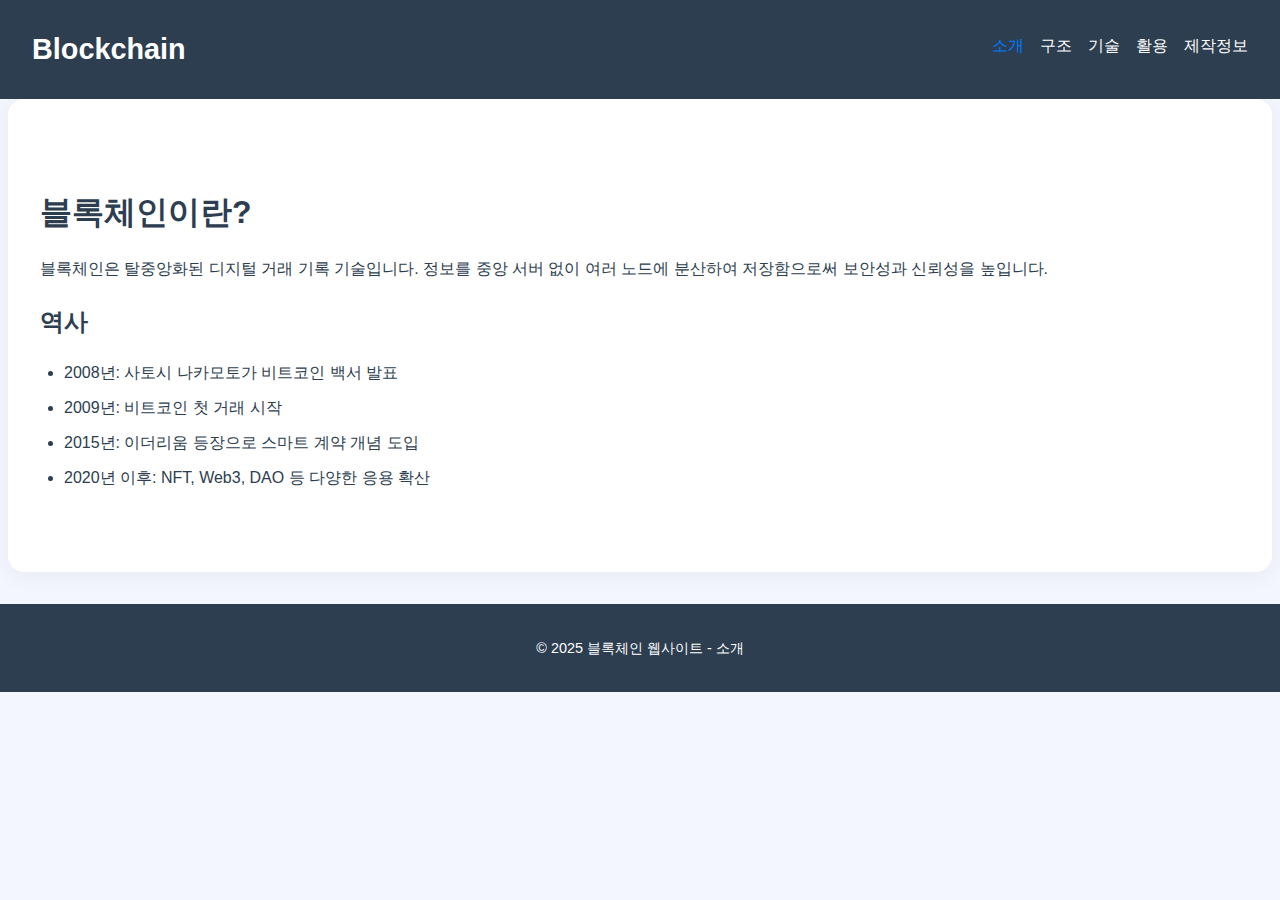
<file: index.html>
<!-- index.html -->
<!DOCTYPE html>
<html lang="ko">
  <head>
    <meta charset="UTF-8" />
    <meta name="viewport" content="width=device-width, initial-scale=1.0" />
    <title>블록체인 소개</title>
    <link rel="stylesheet" href="styles.css" />
    <script defer src="script.js"></script>
  </head>
  <body>
    <nav class="navbar">
      <div class="logo">Blockchain</div>
      <ul class="nav-links">
        <li><a href="index.html" class="active">소개</a></li>
        <li><a href="demo.html">구조</a></li>
        <li><a href="tech.html">기술</a></li>
        <li><a href="usage.html">활용</a></li>
        <li><a href="about.html">제작정보</a></li>
      </ul>
      <div class="burger" onclick="toggleMenu()">
        <div></div>
        <div></div>
        <div></div>
      </div>
    </nav>

    <section class="section">
      <h1>블록체인이란?</h1>
      <p>
        블록체인은 탈중앙화된 디지털 거래 기록 기술입니다. 정보를 중앙 서버 없이
        여러 노드에 분산하여 저장함으로써 보안성과 신뢰성을 높입니다.
      </p>
      <h2>역사</h2>
      <ul>
        <li>2008년: 사토시 나카모토가 비트코인 백서 발표</li>
        <li>2009년: 비트코인 첫 거래 시작</li>
        <li>2015년: 이더리움 등장으로 스마트 계약 개념 도입</li>
        <li>2020년 이후: NFT, Web3, DAO 등 다양한 응용 확산</li>
      </ul>
    </section>

    <footer>© 2025 블록체인 웹사이트 - 소개</footer>
  </body>
</html>
</file>
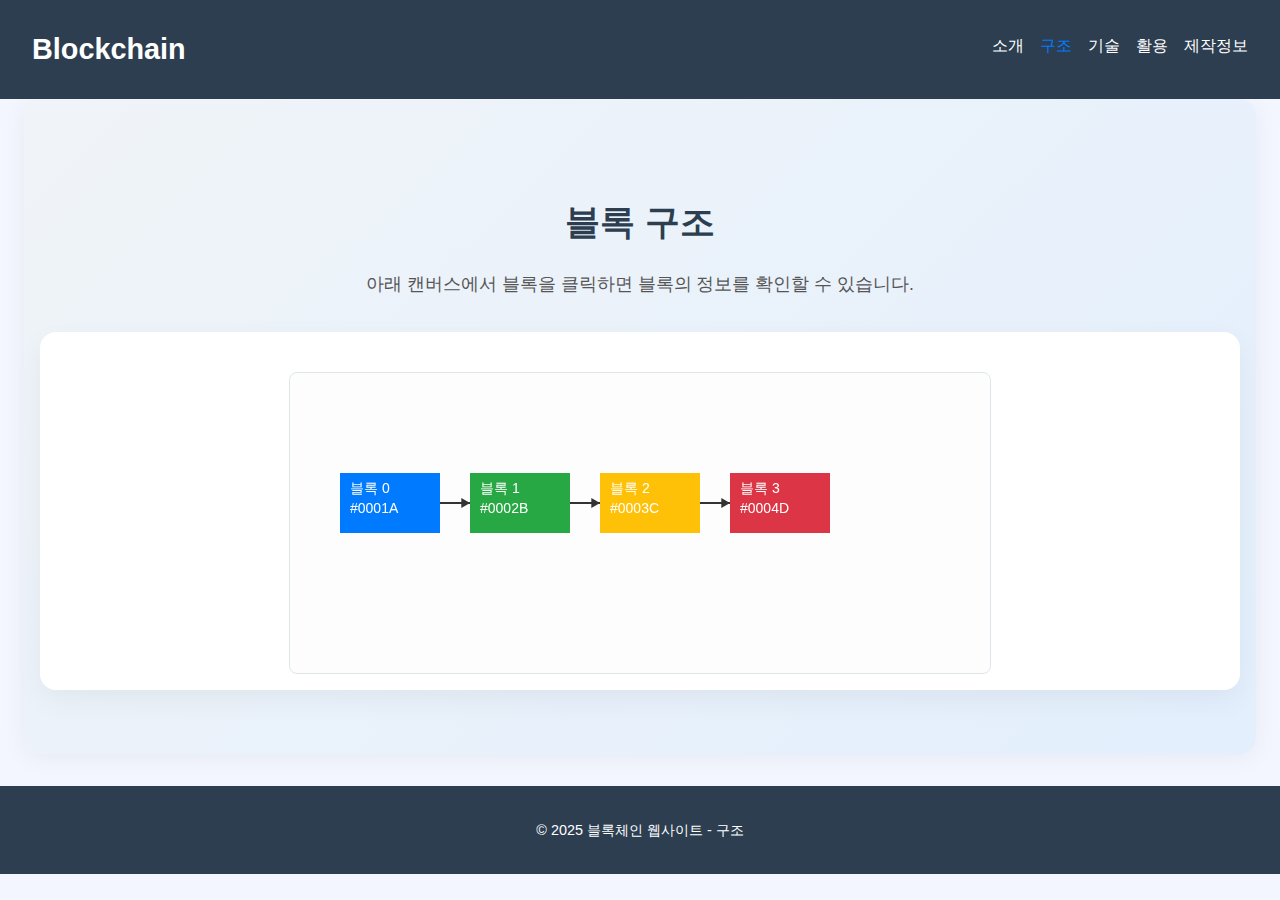
<file: demo.html>
<!DOCTYPE html>
<html lang="ko">
  <head>
    <meta charset="UTF-8" />
    <meta name="viewport" content="width=device-width, initial-scale=1.0" />
    <title>블록체인 구조</title>
    <link rel="stylesheet" href="styles.css" />
    <script defer src="script.js"></script>
  </head>
  <body>
    <nav class="navbar">
      <div class="logo">Blockchain</div>
      <ul class="nav-links">
        <li><a href="index.html">소개</a></li>
        <li><a href="demo.html" class="active">구조</a></li>
        <li><a href="tech.html">기술</a></li>
        <li><a href="usage.html">활용</a></li>
        <li><a href="about.html">제작정보</a></li>
      </ul>
      <div class="burger" onclick="toggleMenu()">
        <div></div>
        <div></div>
        <div></div>
      </div>
    </nav>

    <section class="section demo-section">
      <h2>블록 구조</h2>
      <p>아래 캔버스에서 블록을 클릭하면 블록의 정보를 확인할 수 있습니다.</p>
      <div class="canvas-container">
        <canvas id="blockCanvas" width="700" height="300"></canvas>
      </div>
    </section>

    <footer>© 2025 블록체인 웹사이트 - 구조</footer>
  </body>
</html>
</file>
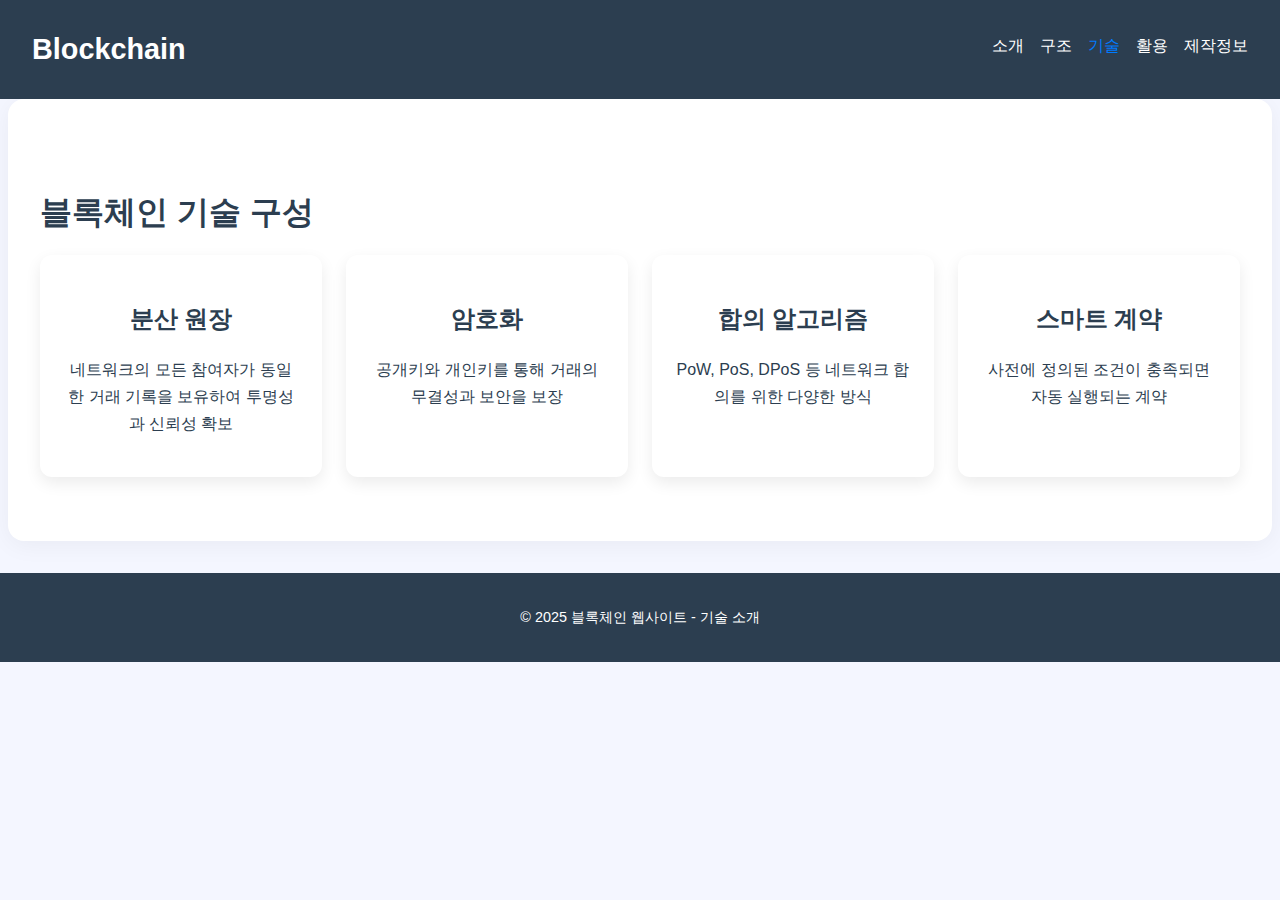
<file: tech.html>
<!-- tech.html -->
<!DOCTYPE html>
<html lang="ko">
  <head>
    <meta charset="UTF-8" />
    <meta name="viewport" content="width=device-width, initial-scale=1.0" />
    <title>블록체인 기술</title>
    <link rel="stylesheet" href="styles.css" />
    <script defer src="script.js"></script>
  </head>
  <body>
    <nav class="navbar">
      <div class="logo">Blockchain</div>
      <ul class="nav-links">
        <li><a href="index.html">소개</a></li>
        <li><a href="demo.html">구조</a></li>
        <li><a href="tech.html" class="active">기술</a></li>
        <li><a href="usage.html">활용</a></li>
        <li><a href="about.html">제작정보</a></li>
      </ul>
      <div class="burger" onclick="toggleMenu()">
        <div></div>
        <div></div>
        <div></div>
      </div>
    </nav>

    <section class="section">
      <h1>블록체인 기술 구성</h1>
      <div class="grid">
        <div class="card">
          <h2>분산 원장</h2>
          <p>
            네트워크의 모든 참여자가 동일한 거래 기록을 보유하여 투명성과 신뢰성
            확보
          </p>
        </div>
        <div class="card">
          <h2>암호화</h2>
          <p>공개키와 개인키를 통해 거래의 무결성과 보안을 보장</p>
        </div>
        <div class="card">
          <h2>합의 알고리즘</h2>
          <p>PoW, PoS, DPoS 등 네트워크 합의를 위한 다양한 방식</p>
        </div>
        <div class="card">
          <h2>스마트 계약</h2>
          <p>사전에 정의된 조건이 충족되면 자동 실행되는 계약</p>
        </div>
      </div>
    </section>

    <footer>© 2025 블록체인 웹사이트 - 기술 소개</footer>
  </body>
</html>
</file>
<file: styles.css>
/* styles.css */

:root {
  --main-bg: #f4f6ff;
  --card-bg: #ffffff;
  --primary-color: #2c3e50;
  --accent-color: #007bff;
  --light-gray: #dfe6e9;
  --dark-bg: #1e1e2f;
  --text-light: #f1f1f1;
}

body {
  margin: 0;
  font-family: 'Segoe UI', 'Pretendard', sans-serif;
  background: var(--main-bg);
  color: var(--primary-color);
  line-height: 1.7;
  transition: background 0.3s, color 0.3s;
}

.navbar {
  display: flex;
  justify-content: space-between;
  align-items: center;
  padding: 1rem 2rem;
  background-color: var(--primary-color);
  color: white;
  position: sticky;
  top: 0;
  z-index: 1000;
}

.logo {
  font-size: 1.8rem;
  font-weight: bold;
  color: white;
}

.nav-links {
  list-style: none;
  display: flex;
  gap: 1rem;
}

.nav-links li a {
  text-decoration: none;
  color: white;
  font-weight: 500;
  transition: color 0.3s;
}

.nav-links li a:hover,
.nav-links li a.active {
  color: var(--accent-color);
}

.burger {
  display: none;
  flex-direction: column;
  gap: 5px;
  cursor: pointer;
}

.burger div {
  width: 25px;
  height: 3px;
  background-color: white;
}

.section {
  padding: 4rem 2rem;
  max-width: 1200px;
  margin: auto;
  background: var(--card-bg);
  border-radius: 16px;
  margin-bottom: 2rem;
  box-shadow: 0 4px 24px rgba(0, 0, 0, 0.05);
  transition: all 0.3s;
}

.section h1,
.section h2 {
  color: var(--primary-color);
  margin-bottom: 1rem;
}

.grid {
  display: grid;
  grid-template-columns: repeat(auto-fit, minmax(220px, 1fr));
  gap: 1.5rem;
  margin-top: 1rem;
}

.card {
  padding: 1.5rem;
  background: var(--card-bg);
  border-radius: 12px;
  box-shadow: 0 6px 16px rgba(0, 0, 0, 0.08);
  text-align: center;
  font-size: 1rem;
  transition: transform 0.3s;
}

.card:hover {
  transform: translateY(-5px);
}

.responsive-demo {
  display: flex;
  flex-wrap: wrap;
  gap: 1rem;
  justify-content: space-around;
}

.box {
  flex: 1 1 240px;
  background: var(--accent-color);
  color: white;
  padding: 2rem;
  text-align: center;
  border-radius: 12px;
  font-size: 1.2rem;
  transition: background 0.3s;
}

.box:hover {
  background: #0056b3;
}

canvas {
  display: block;
  width: 100%;
  height: 300px;
  background-color: #ffffff;
  border: 1px solid var(--light-gray);
  margin-top: 1.5rem;
}

ul {
  padding-left: 1.5rem;
  margin: 1rem 0;
}

ul li {
  margin-bottom: 0.5rem;
}

footer {
  text-align: center;
  padding: 2rem;
  background-color: var(--primary-color);
  color: white;
  font-size: 0.9rem;
}

/* 반응형 메뉴 */
@media (max-width: 768px) {
  .nav-links {
    display: none;
    flex-direction: column;
    background: var(--primary-color);
    position: absolute;
    top: 60px;
    right: 0;
    padding: 1rem;
    width: 100%;
  }

  .nav-links.active {
    display: flex;
  }

  .burger {
    display: flex;
  }
}

/* demo.html 전용 강화 스타일 */
.demo-section {
  padding: 4rem 1rem;
  background: linear-gradient(135deg, #f0f4f8, #e3effd);
  text-align: center;
}

.demo-section h2 {
  font-size: 2.2rem;
  color: var(--primary-color);
  margin-bottom: 1rem;
}

.demo-section p {
  font-size: 1.1rem;
  color: #555;
  margin-bottom: 2rem;
}

.canvas-container {
  display: flex;
  justify-content: center;
  align-items: center;
  overflow-x: auto;
  padding: 1rem;
  border-radius: 16px;
  background-color: var(--card-bg);
  box-shadow: 0 10px 30px rgba(0, 0, 0, 0.05);
  max-width: 100%;
  margin: 0 auto;
}

canvas {
  border-radius: 8px;
  background-color: #fdfdfd;
  transition: box-shadow 0.3s ease;
  width: 700px;
  max-width: 100%;
  height: auto;
}

canvas:hover {
  box-shadow: 0 4px 20px rgba(0, 0, 0, 0.1);
}

/* 다크 모드 지원 */
body.dark-mode {
  background: var(--dark-bg);
  color: var(--text-light);
}

body.dark-mode .section,
body.dark-mode .card,
body.dark-mode .box {
  background: #2c2c3e;
  color: var(--text-light);
}

body.dark-mode .navbar,
body.dark-mode footer {
  background-color: #121220;
}
</file>
